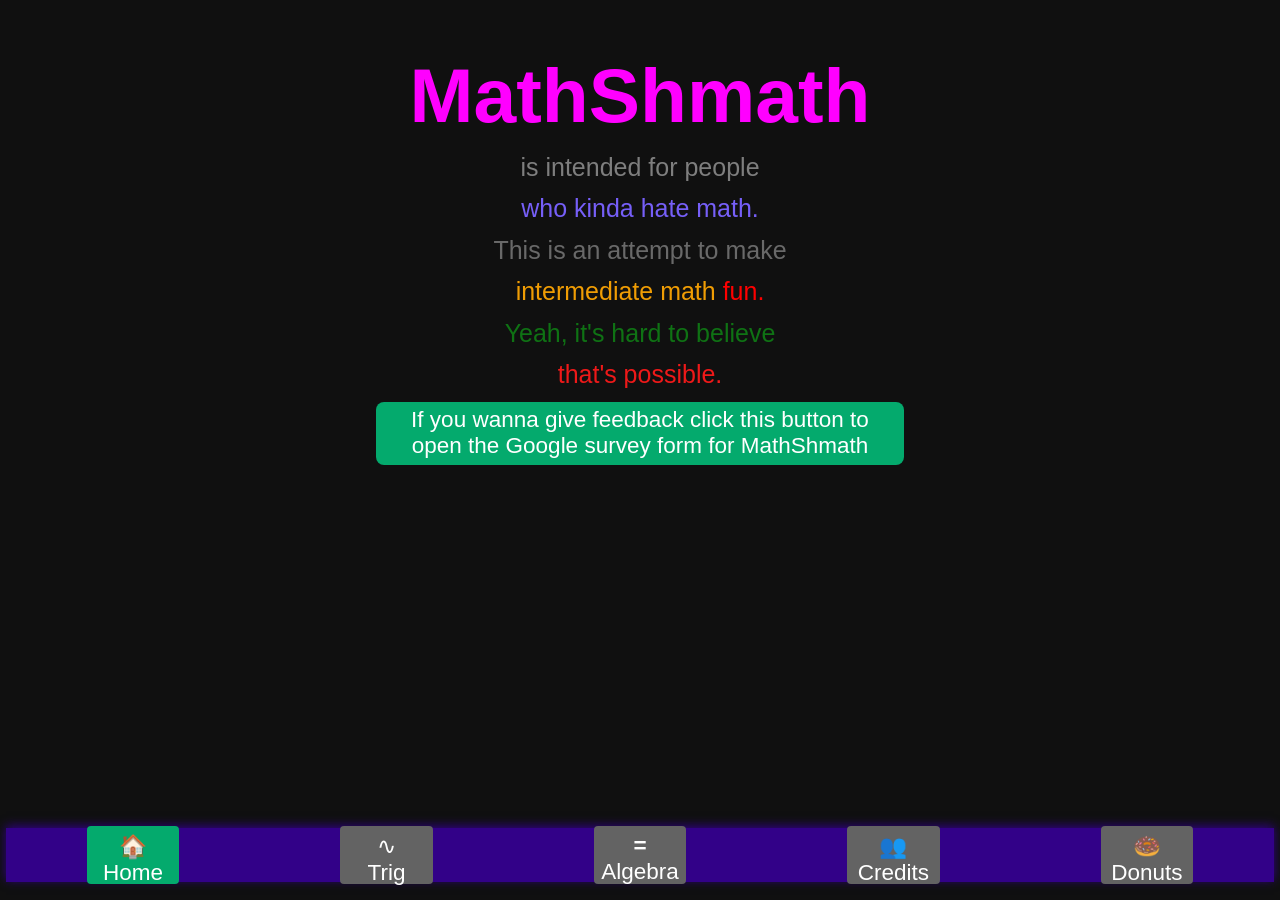
<file: index.html>
<!DOCTYPE html>
<html lang="en">
<head>
    <title>Home</title>
    <!-- Google tag (gtag.js) -->
    <script async src="https://www.googletagmanager.com/gtag/js?id=G-9LNR4QVPXC"></script>
    <script>
    window.dataLayer = window.dataLayer || [];
    function gtag(){dataLayer.push(arguments);}
    gtag('js', new Date());

    gtag('config', 'G-9LNR4QVPXC');
    </script>
    <meta charset="UTF-8">
    <meta name="viewport" content="width=device-width, initial-scale=1.0">
    <link rel="stylesheet" href="style.css"> <!-- Link to your single CSS file -->

    <style>
        /* Base Styles (Portrait/Desktop) */
        /* body { font-family: sans-serif; line-height: 1.6; padding: 20px; } */
        p { margin-bottom: 1.5em; }

        /* --- Special Case: Mobile Landscape --- */
        @media screen and (max-height: 500px) and (orientation: landscape) {
            p {
                margin-top: 0;
                margin-bottom: 0.3em; /* Drastically reduce paragraph spacing */
                line-height: 0.8;      /* Bring lines closer together */
                font-size: 1rem;    /*    Optional: smaller font for landscape */
            }
        }

        .form-btn {
            display: flex;
            align-items: center;
            justify-content: center;
            text-align: center;
            width: 40vw;
            background-color: #04AA6D;
            color: white;
            padding: 0.6vh 0.6vw;
            font-size: 2.5vh;
            border: none;
            border-radius: 8px;
            cursor: pointer;
            text-decoration: none;
            font-family: Arial, sans-serif;
        }
        .form-btn:hover { background-color: #357ae8; }
    </style>
</head>
<body>
    
    <nav class="navbar">
            <a id="HomeBTN"; href="index.html"><span>&#x1F3E0;<br></span><span>Home</span></a>
            <a id="TrigBTN"; href="trig.html"><span>&#x223F;<br></span><span>Trig</span></a>
            <a id="AlgebraBTN"; href="algebra.html"><span><strong>=</strong><br></span><span>Algebra</span></a>
            <a id="CreditsBTN"; href="credits.html"><span>&#x1F465;</span><span>Credits</span></a>
            <a id="DonutsBTN"; href="donuts.html" class="active"><span>&#x1F369;</span><span>Donuts</span></a>
    </nav>

    <h1 style="color: #ff00ff; text-align: center; font-weight: 900; margin-bottom: 0;">MathShmath</h1>
        <p style="color: #7e7e7e; text-align: center; font-size: clamp(1rem, 1rem + 1vh, 2rem); margin-bottom: 0.5em; margin-top: 0.5em;">is intended for people</p>
        <p style="color: #765ff8; text-align: center; font-size: clamp(1rem, 1rem + 1vh, 2rem); margin-bottom: 0.5em; margin-top: 0.5em;">who kinda hate math.</p>
        <p style="color: #696969; text-align: center; font-size: clamp(1rem, 1rem + 1vh, 2rem); margin-bottom: 0.5em; margin-top: 0.5em;">This is an attempt to make</p>
        <p style="color: #f09d04; text-align: center; font-size: clamp(1rem, 1rem + 1vh, 2rem); margin-bottom: 0.5em; margin-top: 0.5em;">intermediate math <span style="color: red;">fun.</span></p>
        <p style="color: #0f7214; text-align: center; font-size: clamp(1rem, 1rem + 1vh, 2rem); margin-bottom: 0.5em; margin-top: 0.5em;">Yeah, it's hard to believe</p>
        <p style="color: #ee1919; text-align: center; font-size: clamp(1rem, 1rem + 1vh, 2rem); margin-bottom: 0.5em; margin-top: 0.5em;">that's possible.</p>

        <!-- Replace the URL below with your actual Google Form share link -->
    <div style="display: flex; justify-content: center;">
        <a href="https://docs.google.com/forms/d/e/1FAIpQLSdTD6VsGcFCxjG_Z5KSLpOrw11wSwBvTwUIfF8AKZmfcNd8XQ/viewform?usp=publish-editor" class="form-btn" target="_blank">
        If you wanna give feedback click this button to open the Google survey form for MathShmath
        </a>
    </div>

    <script>
        document.querySelector(".active")?.classList.remove("active");
        document.querySelector("a#HomeBTN").classList.add("active");
    </script>
    
</body>
</html>
</file>
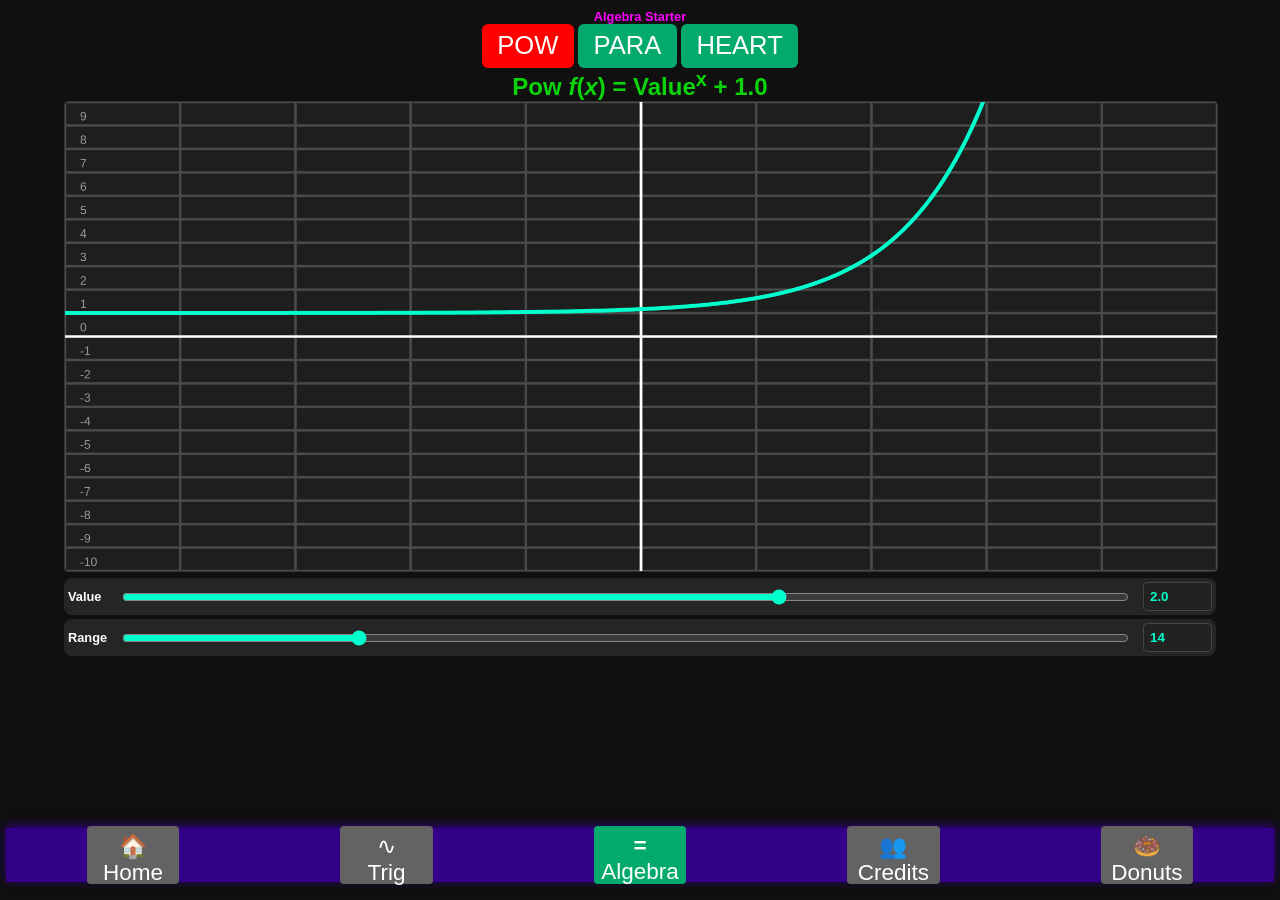
<file: algebra.html>
<!DOCTYPE html>
<html lang="en">
<head>
    <title>Algebra</title>
    <!-- Google tag (gtag.js) -->
    <script async src="https://www.googletagmanager.com/gtag/js?id=G-9LNR4QVPXC"></script>
    <script>
    window.dataLayer = window.dataLayer || [];
    function gtag(){dataLayer.push(arguments);}
    gtag('js', new Date());

    gtag('config', 'G-9LNR4QVPXC');
    </script>

    <meta charset="UTF-8">
    <meta name="viewport" content="width=device-width, initial-scale=1.0">
    <link rel="stylesheet" href="style.css"> <!-- Link to your single CSS file -->
    <style>
        .custom-btn {
        background-color: #04AA6D; /* Green background */
        border: 3px;
        color: white;
        padding: 0.6vw 1.2vw;
        text-align: center;
        font-size: 2vw;
        cursor: pointer;
        border-radius: 6px; /* Rounded corners */
        }
        .custom-btn.hover { background-color: #015f3d; }

        .custom-btn.active { background-color: #ff0000; }
        .algebracontainer {
            /* background: #f30404; */
            width: 90vw;
            height: 68vh;
            /* max-width: 760px;
            max-height: 500px; */
            text-align: center;
            margin: 0 auto;
            /* height: -webkit-fill-available; */
        }
        canvas {
            background: #1e1e1e;
            border-radius: 4px;
            width: 100%;
            height: auto;
            border: 1px solid #333;
        }
        .controls {
            margin-top: 2px;
            display: grid;
            gap: 4px;
        }
        .control-group {
            display: flex;
            align-items: center;
            gap: 12px;
            background: #252525;
            padding: 4px;
            border-radius: 8px;
        }
        label { font-size: 0.8rem; font-weight: 600; color: #888; width: 40px; text-align: left; }
        input[type="number"] {
            width: 55px;
            background: #222222;
            border: 1px solid #444;
            color: #00ffcc;
            padding: 6px;
            border-radius: 4px;
            font-weight: bold;
        }
        input[type="range"] { flex-grow: 1; accent-color: #00ffcc; }
    </style>
</head>
<body>
    
    <nav class="navbar">
            <a id="HomeBTN"; href="index.html"><span>&#x1F3E0;<br></span><span>Home</span></a>
            <a id="TrigBTN"; href="trig.html"><span>&#x223F;<br></span><span>Trig</span></a>
            <a id="AlgebraBTN"; href="algebra.html"><span><strong>=</strong><br></span><span>Algebra</span></a>
            <a id="CreditsBTN"; href="credits.html"><span>&#x1F465;</span><span>Credits</span></a>
            <a id="DonutsBTN"; href="donuts.html" class="active"><span>&#x1F369;</span><span>Donuts</span></a>
    </nav>

    <h1 id="algebratitle"; style="color: #ff00ff; text-align: center; font-weight: 900; margin-bottom: 0; font-size: 0.8rem;">Algebra Starter</h1>

<div id="algebracontainer"; class="algebracontainer">
    <button class="custom-btn active"; id="PowButton" onclick="toggleActive(this)">POW</button>
    <button class="custom-btn"; id="ParaButton" onclick="toggleActive(this)">PARA</button>
    <button class="custom-btn"; id="ElipButton" onclick="toggleActive(this)">HEART</button>
    <h2 id="algebraformula"; style="color: #0bd40b; margin-top: 0; margin-bottom: 0;">Pow <i>f</i>(<i>x</i>) =  Value<sup>x</sup> + 1.0</h2>
    <canvas id="graph"></canvas>
    <div id="wavecontrols"; class="controls">
        <div  id="valuecontrol"; class="control-group">
            <label style="color: white; " id="valueLabel">Value</label>
            <input type="range" id="valueSlider" min="0.1" max="3" step="0.002" value="2.0">
            <input type="number" id="valueInput" value="2.0">
        </div>
        <div id="rangecontrol"; class="control-group">
            <label style="color: white;"  id="rangeLabel">Range</label>
            <input type="range" id="rangeSlider" min="0.2" max="60" step="0.01" value="14">
            <input type="number" id="rangeInput" value="14">
        </div>
        <!--
        <div  id="phasecontrol"; class="control-group">
            <label style="color: white;">Phase</label>
            <input type="range" id="phaseSlider" min="0" max="20" step="0.1" value="0">
            <input type="number" id="phaseInput" value="0">
        </div>
        -->
    </div>
</div>

<script>

        document.querySelector(".active")?.classList.remove("active");
        document.querySelector("a#AlgebraBTN").classList.add("active");

    function getHeartY(x, A, B) {
        const absX = Math.abs(x);
        const common = B * Math.sqrt(absX);
        const inner = Math.sqrt(1 - x * x);

        return {
            top: -((common + inner) / A),
            bottom: -((common - inner) / A)
        };
    }

    function getDeviceType() {
        const width = window.innerWidth;
        const height = window.innerHeight;
        const isTouch = navigator.maxTouchPoints > 0;
        const isCoarse = window.matchMedia("(pointer: coarse)").matches;

        if (isTouch && isCoarse) {
            if (width < 768){
                return 'mobile';
            } else {
                return 'tablet';
            }
        }
        return 'desktop/laptop';
    }
    function getDeviceOrientation() {
        const isPortrait = window.matchMedia("(orientation: portrait)").matches;  
        return isPortrait ? "Portrait" : "Landscape";  
    }


    var activebutton = "POW";
    function toggleActive(button) {
        console.log("toggleActive toggle called")
        //console.log(button);
        const buttonIds = ["PowButton", "ParaButton", "ElipButton"];
        buttonIds.forEach(id => {
            document.getElementById(id).style.backgroundColor = "#04AA6D";
        });
        button.classList.toggle('active');
        button.style.backgroundColor = "#ff0000";
        if (button.id == "PowButton") {
            //console.log("POW button clicked");
            activebutton = "POW";
            document.getElementById("algebraformula").innerHTML = "Pow <i>f</i>(<i>x</i>) =  Value<sup>x</sup> + 1.0";
            document.getElementById("valueLabel").textContent = "Value";
            document.getElementById("rangeLabel").textContent = "Range";
            document.getElementById("valueSlider").value = "2.0";
            document.getElementById("valueInput").value = "2.0";
            
            document.getElementById("valueSlider").min = "0.1";
            document.getElementById("valueSlider").msx = "3.0";

            document.getElementById("rangeSlider").min = "0.2";
            document.getElementById("rangeSlider").max = "60";
            document.getElementById("rangeSlider").value = "14";
            document.getElementById("rangeInput").value = "14";
            resize();
        } else if (button.id == "ParaButton") {
            //console.log("PARA button button clicked");
            activebutton = "PARA";
            document.getElementById("algebraformula").innerHTML = "Parabola <i>f</i>(<i>x</i>) =  A&sdot;<i>x</i><sup>2</sup> + B";
            document.getElementById("valueLabel").textContent = "A";
            document.getElementById("rangeLabel").textContent = "B";
            document.getElementById("valueSlider").value = "1.0";
            document.getElementById("valueInput").value = "1.0";

            document.getElementById("valueSlider").min = "0.001";
            document.getElementById("valueSlider").max = "1.0";

            document.getElementById("rangeSlider").max = "30";
            document.getElementById("rangeSlider").min = "-60";
            document.getElementById("rangeSlider").value = "0";
            document.getElementById("rangeInput").value = "0";
            resize();
        } else if (button.id == "ElipButton") {
            //console.log("HEART button button clicked");
            activebutton = "HEART";
            document.getElementById("algebraformula").innerHTML = "<span ><i>f</i>(<i>x</i>) =  ( B &sdot; &radic;&vert;<i>x</i>&vert;</span><span> &plus; (1 - <i>x</i><sup>2</sup> ) ) &divide; A</span>";
            document.getElementById("valueLabel").textContent = "A";
            document.getElementById("rangeLabel").textContent = "B";
            document.getElementById("valueSlider").value = "1.55";
            document.getElementById("valueInput").value = "1.55";
            document.getElementById("valueSlider").min = "0.3";

            document.getElementById("rangeSlider").max = "1.5";
            document.getElementById("rangeSlider").value = "0.47";
            document.getElementById("rangeInput").value = "0.8";
            resize();
        }
    }

    const canvas = document.getElementById('graph');
    const ctx = canvas.getContext('2d');
    //console.log("early on ctxcanvaswidth=%d ctxcanvasheight=%d", ctx.canvas.width, ctx.canvas.height);
    const controls = {
        amp: { s: document.getElementById('valueSlider'), n: document.getElementById('valueInput') },
        freq: { s: document.getElementById('rangeSlider'), n: document.getElementById('rangeInput') },
        //phase: { s: document.getElementById('phaseSlider'), n: document.getElementById('phaseInput') }
    };
    const devicetype = getDeviceType();
    const orientation = getDeviceOrientation();
    const algebratitleheight = document.getElementById('algebratitle').offsetHeight;
    const algebraformulaheight = document.getElementById('algebraformula').offsetHeight;
    const PowButtonheight = document.getElementById('PowButton').offsetHeight;
    const algebracontainerheight = document.getElementById('algebracontainer').offsetHeight;
    const wavecontrolsheight = document.getElementById('wavecontrols').offsetHeight;
    const valueInputheight = document.getElementById('valuecontrol').offsetHeight;
    const rangeInputheight = document.getElementById('rangecontrol').offsetHeight;
    //const phaseInputheight = document.getElementById('phaseInput').offsetHeight;
    //const navbarheight = document.getElementById('phaseInput').offsetHeight;
    //console.log("device=%s orientation=%s algebracontainerH=%d titleH=%d formulaH=%d PowButtonH=%d", devicetype, orientation, algebracontainerheight, algebratitleheight, algebraformulaheight, PowButtonheight);
    //console.log("wavecontrolsheight=%d valueInputheight=%d rangeInputheight=%d phaseInputheight=%d navbarheight=%d", wavecontrolsheight, valueInputheight, rangeInputheight, phaseInputheight, navbarheight);


    const valueSlider = document.getElementById('valueSlider');
    const valuemax = valueSlider.max;
    const rangeSlider = document.getElementById('rangeSlider');
    const rangemax = rangeSlider.max;
    const valueValueLabel = document.getElementById('valueValue');
    const rangeValueLabel = document.getElementById('rangeValue');

    //console.log("amp max=%d", valuemax);
    let originalwidth = document.documentElement.clientWidth;
    let originalheight = document.documentElement.clientHeight;
    let w, h;
    let mobilelandscapeH = 50;
    let mobileH = 360;
    let largerH = 700;
    let extralargeH = 640;
    let tabletlandscapeH = 700;
    let tabletportraitH = 1100;
    let laptoplandscapeH = 640;
    let desktoplandscapeH = 940;
    let fixamp = 1.0;
    const mobileOrientationHeights = [700, 360];
    function resize() {
        const isPortrait = window.matchMedia("(orientation: portrait)").matches;
        //console.log(isPortrait);
        //console.log(isPortrait ? "Portrait" : "Landscape");
        if (isPortrait) {
            //console.log("isPortrait=%s height chosen=%d", isPortrait, mobileOrientationHeights[1]);
        }
        else {
            //console.log("isPortrait=%s height chosen=%d", isPortrait, mobileOrientationHeights[0]);
        }
        //console.log("in resize before assignment canvaswidth=%d canvasheight=%d canvasoffsetWidth=%d", canvas.width, canvas.height, canvas.offsetWidth);
        w = canvas.width = canvas.offsetWidth * 2;
        h = canvas.height = largerH;
        //console.log("originalwidth=%d originalheight=%d w=%d h=%d", originalwidth, originalheight, w, h);
        if (devicetype == 'mobile'){
            if (orientation == 'Portrait'){
                h = canvas.height = mobileH;
                fixamp = ( mobileH / mobileH );
            } else {
                h = canvas.height = mobilelandscapeH;
                fixamp = ( mobilelandscapeH / mobileH);
            }
        }
        if (devicetype == 'tablet') {
            if (orientation == 'Portrait') {
                h = canvas.height = tabletportraitH;
                fixamp = ( tabletportraitH / mobileH);
            } else {
                h = canvas.height = tabletlandscapeH;
                fixamp = ( tabletlandscapeH / mobileH);
            }
        }

        if (devicetype == 'desktop/laptop') {
            if (originalheight < 700){
                h = canvas.height = laptoplandscapeH;
                fixamp = ( laptoplandscapeH / mobileH);
            } else {
                h = canvas.height = desktoplandscapeH;
                fixamp = ( desktoplandscapeH / mobileH);
            }
        }

        draw();
    }

    function update(key, val) {
        controls[key].s.value = val;
        controls[key].n.value = val;
        draw();
    }

    Object.keys(controls).forEach(key => {
        controls[key].s.oninput = (e) => update(key, e.target.value);
        controls[key].n.oninput = (e) => update(key, e.target.value);
        //console.log(key);
    });

    //console.log(Object.keys(controls));

    function draw() {
        ctx.clearRect(0, 0, w, h);
        
        // Draw main axes thicker
        ctx.strokeStyle = '#ff0000';
        ctx.beginPath();
        const originhalfX = w / 2.0;
        const originY = h / 2;
        const originX = w / 2;

        // Y Axis
        ctx.moveTo(originhalfX, 0);
        ctx.lineTo(originhalfX, h);
        ctx.stroke();

        // X Axis
        ctx.moveTo(originX, originY);
        ctx.lineTo(w , originY);
        ctx.stroke();

        // Grid & Labels
        ctx.strokeStyle = '#4a4a4a';
        ctx.lineWidth = 5;
        ctx.fillStyle = '#999';
        ctx.font = '24px sans-serif';
        
        // vertical lines
        for(let i = 0; i <= 10; i++) {
            let x = (w/10) * i;
            ctx.beginPath(); ctx.moveTo(x, 0); ctx.lineTo(x, h); ctx.stroke();
        }

        // horizontal lines
        //console.log("rangemax=%f", rangemax);
        const stepynums = h/20;
        let y = h + stepynums;
        for(let i = -10; i <= 10; i++) {
            y = y - stepynums;
            //let num = ((rangemax / 2) * i);
            let num = i;
            ctx.beginPath(); ctx.moveTo(0, y); ctx.lineTo(w, y); ctx.stroke();
            //ctx.fillText(Math.round(h/2 - y), 10, y - 10);
            ctx.fillText(Math.round(num), 30, y - 10);
            //console.log("roundnum=%d y=%d", Math.round(num), (y - 10));
        }


            
        const isPortrait = window.matchMedia("(orientation: portrait)").matches;
        // Sine Wave
        let ampscale = 0.5;
        //console.log("in draw isPortrait=%s canvaswidth=%d w=%d h=%d", isPortrait, canvas.width, w, h);
        if (canvas.width > 600) {
            //console.log("in ampscale fix isPortrait=%s width=%d", isPortrait, w);

            ampscale = ampscale * fixamp;
        }
        const a = parseFloat(controls.amp.n.value) * ampscale;
        const f = parseFloat(controls.freq.n.value) * 1.0;
        let p = 0;
        //console.log(activebutton);
        if (activebutton == "POW" || activebutton == "HEART") {
            //console.log("POW button here");
            //p = parseFloat(controls.phase.n.value) * 1.0;    
        } else {
            //console.log("PARA button here");
            //p = (parseFloat(controls.phase.n.value) * 1.0) + Math.PI;
        }

        ctx.strokeStyle = '#ffffff';


        // Y Axis
        ctx.beginPath();
        ctx.moveTo(w/2, 0);
        ctx.lineTo(w/2, h);
        ctx.stroke();
        // X Axis
        ctx.moveTo(0, h/2);
        ctx.lineTo(w , h/2);
        ctx.stroke();

        const halfw = w / 2;
        const halfh = h / 2;
        const step = f / w;
        const scaleY = h / 120; // 5 units up, 5 units down
        const stepy = h / 20;
        //console.log("w=%f value=%f range=%f step=%f", w,a,f,step);

        ctx.beginPath();
        ctx.strokeStyle = '#00ffcc';
        ctx.lineWidth = 8;
        if (activebutton == "POW" || activebutton == "PARA" ) {
            for (let x = 0; x < w; x += 8) {
                //const xUnit = -halfw + (x * step);
                let xUnit = ((x - halfw) * step);
                let y = 0;
                let xoffset = 0;
                //console.log("inside %s", activebutton);
                if (activebutton == "POW") {
                    xUnit = ((x - halfw) * step);
                    //console.log("inside sin side of if %s p=%f", activebutton, p);
                    //y = h/2 + Math.sin((xUnit) + p) * a;
                    y = (h/2 + (scaleY * Math.pow(a,xUnit) + stepy) * -1.0) ;
                    //console.log("halfw=%f step=%f h=%d a=%f xUnit=%f y=%f",halfw, step, h, a, xUnit, y);
                }
                if (activebutton == "PARA") {
                    xUnit = ((x - halfw) * 0.075);
                    //console.log("inside sin side of if %s p=%f", activebutton, p);
                    //y = h/2 + (a * Math.pow(xUnit, 2 )) + f * xUnit;
                    y = h/2 - ((a * Math.pow(xUnit, 2.0 )) + (f * stepy * 0.16));
                    xoffset = 0;
                    //console.log("inside PARA side xunit=%f y=%f a=%f f=%f", xUnit, y, a, f);
                }

                if (x === 0) {
                    ctx.moveTo(x + xoffset, y);
                } else if (x > 0) {
                    ctx.lineTo(x + xoffset, y);
                }

            }
                //x === 0 ? ctx.moveTo(x, y) : ctx.lineTo(x, y);
                
            } else if (activebutton == "HEART") {
                    
                    // Plotting using x from -1 to 1
                for (let x = -1; x <= 1; x += 0.01) {
                    //let yTop = Math.sqrt(Math.abs(x)) + Math.sqrt(1 - x * x);
                    //let yBottom = Math.sqrt(Math.abs(x)) - Math.sqrt(1 - x * x);
                    const  xUnit = (((x * halfw * 0.5) + halfw));
                    let yFunc = getHeartY(x, a, f);
                    let yTop = (yFunc.top * halfh) + halfh + stepy * 2;
                    let yBottom = yFunc.bottom;
                    //console.log("h=%f halfw=%f x=%f yTop=%f", h, halfw, x, yTop);
                    if (x === -1) ctx.moveTo(xUnit + ( halfw * 0.006 ), yTop + ( halfh * 0.097 ));
                    else ctx.lineTo(xUnit, yTop);
                }
                for (let x = 1; x >= -1; x -= 0.01) {
                    const  xUnit = (((x * halfw * 0.5) + halfw));
                    //let yBottom = Math.sqrt(Math.abs(x)) - Math.sqrt(1 - x * x);
                    let yFunc = getHeartY(x, a, f);
                    let yBottom = (yFunc.bottom * halfh) + halfh + stepy * 2;
                    ctx.lineTo(xUnit, yBottom );
                }
                
            }
            ctx.stroke();
    }
    

    window.onresize = resize;
    resize();
    window.addEventListener('load', () => {
        // Get the updated viewport dimensions
        originalwidth = window.innerWidth;
        originalheight = window.innerHeight;
        //window.scrollTo(0, 0);
        //console.log(`Document loaded: ${originalwidth}x${originalheight}`);
    });

    window.addEventListener('orientationchange', () => {
    // Get the updated viewport dimensions
    location.reload();
    originalwidth = window.innerWidth;
    originalheight = window.innerHeight;

    });
    
    //console.log(`orientationchange called: ${originalwidth}x${originalheight}`);
</script>
</body>
</html>
</file>
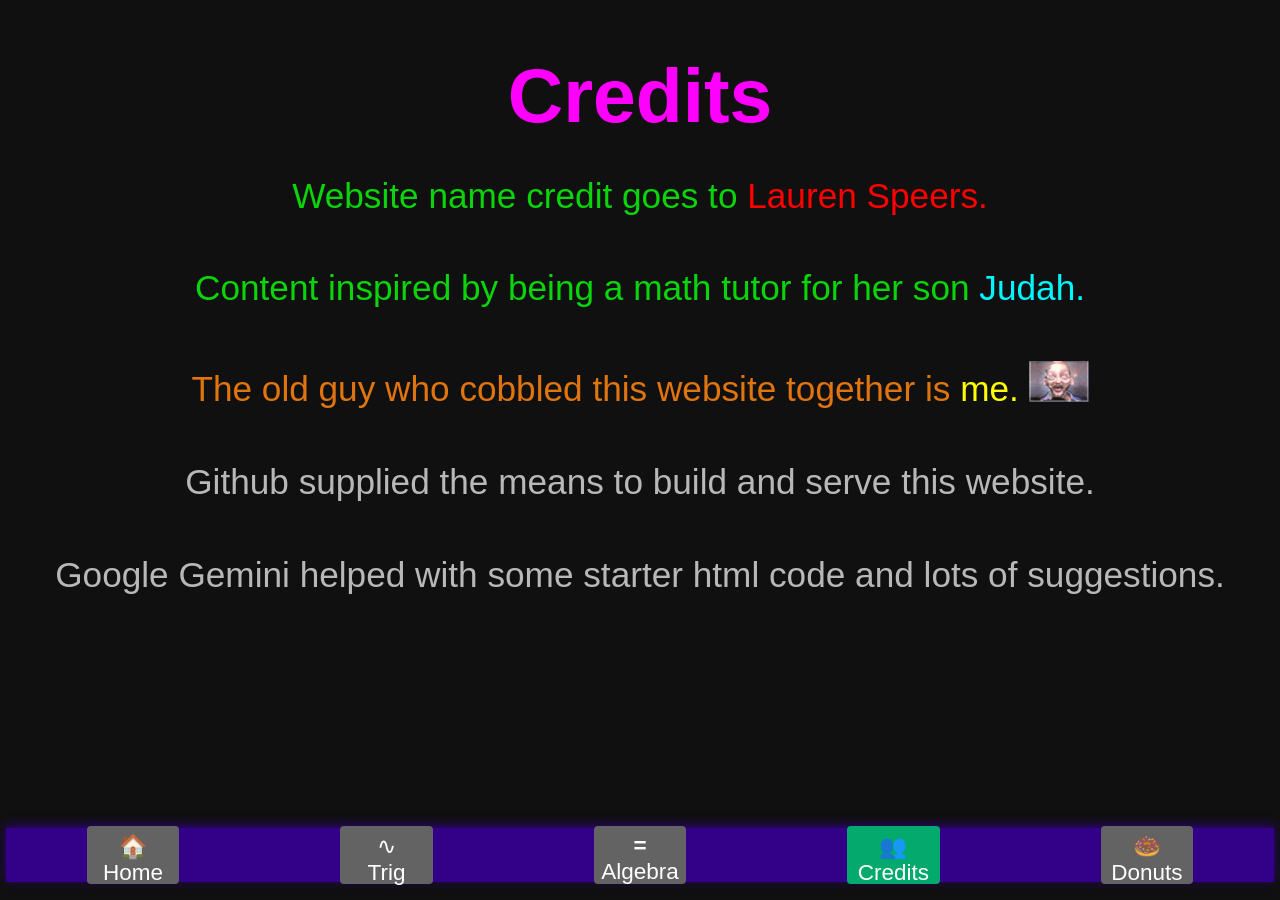
<file: credits.html>
<!-- credits_v2.html-->
<!DOCTYPE html>
<html lang="en">
<head>
    <title>Credits</title>
    <!-- Google tag (gtag.js) -->
    <script async src="https://www.googletagmanager.com/gtag/js?id=G-9LNR4QVPXC"></script>
    <script>
    window.dataLayer = window.dataLayer || [];
    function gtag(){dataLayer.push(arguments);}
    gtag('js', new Date());

    gtag('config', 'G-9LNR4QVPXC');
    </script>
    
    <meta charset="UTF-8">
    <meta name="viewport" content="width=device-width, initial-scale=1.0">
    <link rel="stylesheet" href="style.css"> <!-- Link to your single CSS file -->

    <style>
        /* Base Styles (Portrait/Desktop) */
        /* body { font-family: sans-serif; line-height: 1.6; padding: 20px; } */
        p { margin-bottom: 1.5em; }

        /* --- Special Case: Mobile Landscape --- */
        @media screen and (max-height: 500px) and (orientation: landscape) {
            p {
                margin-top: 0;
                margin-bottom: 0.3em; /* Drastically reduce paragraph spacing */
                line-height: 0.8;      /* Bring lines closer together */
                font-size: 1rem;    /*    Optional: smaller font for landscape */
            }
        }
    </style>
    
</head>
<body>
    
    <nav class="navbar">
            <a id="HomeBTN"; href="index.html"><span>&#x1F3E0;<br></span><span>Home</span></a>
            <a id="TrigBTN"; href="trig.html"><span>&#x223F;<br></span><span>Trig</span></a>
            <a id="AlgebraBTN"; href="algebra.html"><span><strong>=</strong><br></span><span>Algebra</span></a>
            <a id="CreditsBTN"; href="credits.html"><span>&#x1F465;</span><span>Credits</span></a>
            <a id="DonutsBTN"; href="donuts.html" class="active"><span>&#x1F369;</span><span>Donuts</span></a>
    </nav>

        <h1 style="color: #ff00ff; text-align: center; font-weight: 900; margin-bottom: 0;">Credits</h1>
        <p style="color: #0bd40b; text-align: center;" >Website name credit goes to <span style="color: red;">Lauren Speers.</span></p>
        <p style="color: #0bd40b; text-align: center;">Content inspired by being a math tutor for her son <span style="color: rgb(0, 247, 255);">Judah.</span></p>
        <!--
        <p style="color: #e07510; text-align: center;">The old guy who cobbled this website together is <span style="color: yellow;">me.</span></p>
        -->
        <p style="color: #e07510; text-align: center;"> 
        The old guy who cobbled this website together is <span style="color: yellow;">me.</span>
        <img width=60vw id="staticImg" src="[data-uri]" alt="Red Dot">
        </p>
        <p style="color: #b8b8b8; text-align: center;">Github supplied the means to build and serve this website.</p>
        <p style="color: #b8b8b8; text-align: center;">Google Gemini helped with some starter html code and lots of suggestions.</p>

    <script>
        document.querySelector(".active")?.classList.remove("active");
        document.querySelector("a#CreditsBTN").classList.add("active");
        console.log("starting script part")
    </script>

</body>
</html>
</file>
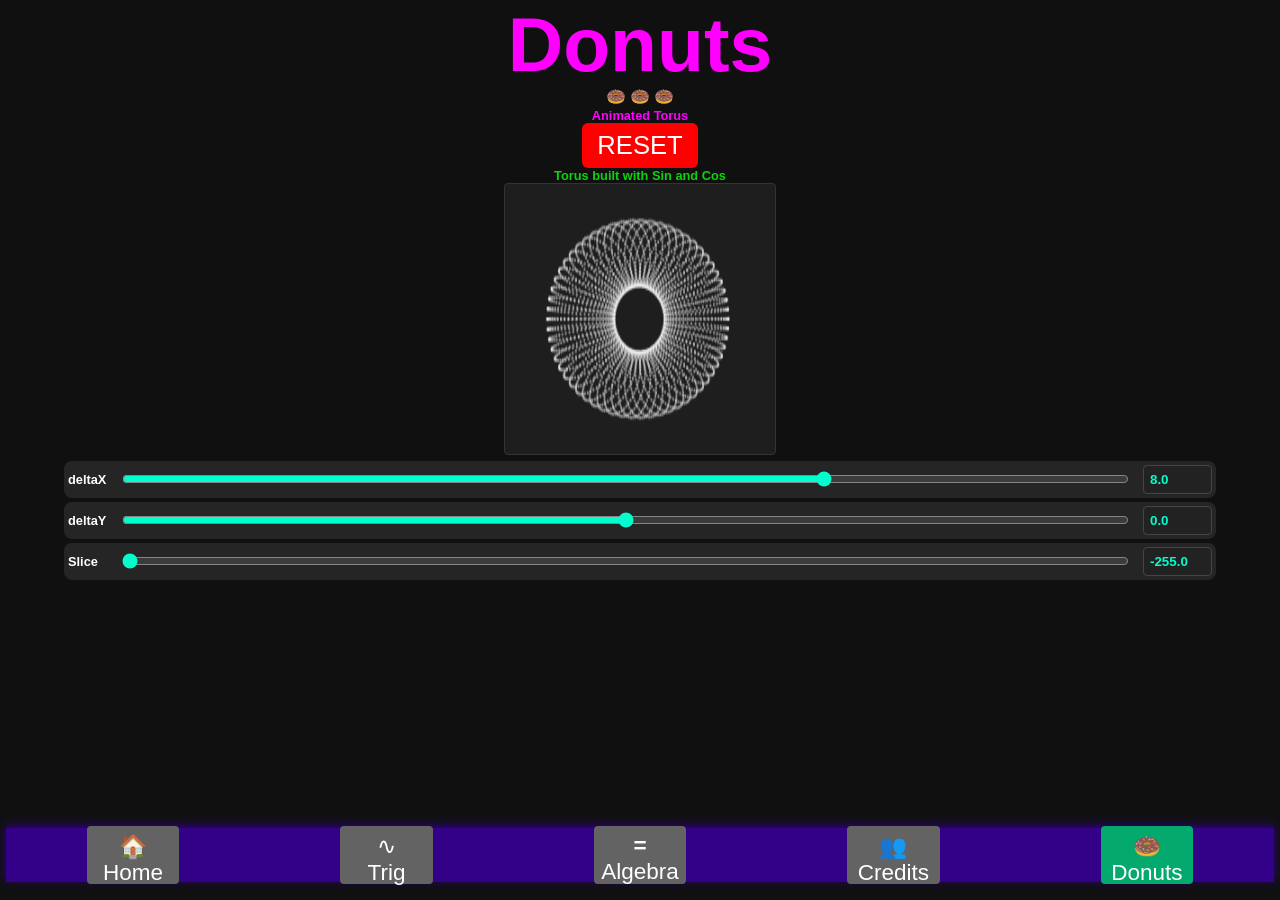
<file: donuts.html>
<!DOCTYPE html>
<html lang="en">
<head>
    <title>Donuts</title>
    <!-- Google tag (gtag.js) -->
    <script async src="https://www.googletagmanager.com/gtag/js?id=G-9LNR4QVPXC"></script>
    <script>
    window.dataLayer = window.dataLayer || [];
    function gtag(){dataLayer.push(arguments);}
    gtag('js', new Date());

    gtag('config', 'G-9LNR4QVPXC');
    </script>
    
    <meta charset="UTF-8">
    <meta name="viewport" content="width=device-width, initial-scale=1.0">
    <link rel="stylesheet" href="style.css"> <!-- Link to CSS file -->

    <style>
        .custom-btn {
        background-color: #04AA6D; /* Green background */
        border: 3px;
        color: white;
        padding: 0.6vw 1.2vw;
        text-align: center;
        font-size: 2vw;
        cursor: pointer;
        border-radius: 6px; /* Rounded corners */
        }
        .custom-btn.hover { background-color: #015f3d; }

        .custom-btn.active { background-color: #ff0000; }
        .trigcontainer {
            /* background: #f30404; */
            width: 90vw;
            height: 68vh;
            /* max-width: 760px;
            max-height: 500px; */
            text-align: center;
            margin: 0 auto;
            /* height: -webkit-fill-available; */
        }
        canvas {
            background: #1e1e1e;
            border-radius: 4px;
            height: 30vh;
            aspect-ratio: 1 / 1;
            /*height: auto; */
            border: 1px solid #333;
        }
        .controls {
            margin-top: 2px;
            display: grid;
            gap: 4px;
        }
        .control-group {
            display: flex;
            align-items: center;
            gap: 12px;
            background: #252525;
            padding: 4px;
            border-radius: 8px;
        }
        label { font-size: 0.8rem; font-weight: 600; color: #888; width: 40px; text-align: left; }
        input[type="number"] {
            width: 55px;
            background: #222222;
            border: 1px solid #444;
            color: #00ffcc;
            padding: 6px;
            border-radius: 4px;
            font-weight: bold;
        }
        input[type="range"] { flex-grow: 1; accent-color: #00ffcc; }
    </style>
</head>
<body>
    
    <nav class="navbar">
            <a id="HomeBTN"; href="index.html"><span>&#x1F3E0;<br></span><span>Home</span></a>
            <a id="TrigBTN"; href="trig.html"><span>&#x223F;<br></span><span>Trig</span></a>
            <a id="AlgebraBTN"; href="algebra.html"><span><strong>=</strong><br></span><span>Algebra</span></a>
            <a id="CreditsBTN"; href="credits.html"><span>&#x1F465;</span><span>Credits</span></a>
            <a id="DonutsBTN"; href="donuts.html" class="active"><span>&#x1F369;</span><span>Donuts</span></a>
    </nav>

    
    <h1 style="color: #ff00ff; text-align: center; font-weight: 900; margin-bottom: 0; margin-top: 0; ">Donuts</h1>
    <p style="font-size: 100%; text-align: center; margin-top: 0; margin-bottom: 0.2rem; line-height:  1em;">&#127849; &#127849; &#127849;</p>

    

    <h2 id="trigtitle"; style="color: #ff00ff; text-align: center; font-weight: 900; margin-top: 0; margin-bottom: 0; font-size: 0.8rem;">Animated Torus</h2>
    <div id="trigcontainer"; class="trigcontainer">
        <button class="custom-btn active"; id="ResetButton" onclick="toggleActive(this)">RESET</button>
        <h2 id="trigformula"; style="color: #0bd40b; margin-top: 0; margin-bottom: 0; font-size: 0.8rem;">Torus built with Sin and Cos</h2>
        <canvas id="torusCanvas"></canvas>
        <div id="wavecontrols"; class="controls">
            <div  id="deltaXcontrol"; class="control-group">
                <label style="color: white;">deltaX</label>
                <input type="range" id="deltaXSlider" min="-20" max="20" step="1.0" value="8">
                <input type="number" id="deltaXInput" value="8">
            </div>
            <div id="deltaYcontrol"; class="control-group">
                <label style="color: white;">deltaY</label>
                <input type="range" id="deltaYSlider" min="-20" max="20" step="2.0" value="0">
                <input type="number" id="deltaYInput" value="0">
            </div>

            <div  id="Slicecontrol"; class="control-group">
                <label style="color: white;">Slice</label>
                <input type="range" id="sliceSlider" min="-255" max="145" step="1" value="-255">
                <input type="number" id="sliceInput" value="-255">
            </div>

        </div>
    </div>

    <script>
        document.querySelector(".active")?.classList.remove("active");
        document.querySelector("a#DonutsBTN").classList.add("active");
        //console.log("starting script part")
        // Canvas setup
        const canvas = document.getElementById('torusCanvas');
        const ctx = canvas.getContext('2d');
        const width = canvas.width;
        const height = canvas.height;
        const originX = width / 2;
        const originY = height / 2;
        const graphWidth = width - originX - 20;
        const graphHeight = height - 40;
        const scaleY = graphHeight / 10; // 5 units up, 5 units down

        // --- Configuration ---
        const CANVAS_ID = 'torusCanvas';
        const R1 = 100; // Major radius
        const R2 = 50;  // Minor radius
        const slices = 50; // Number of segments for smoothness
        const loops = 60;  // Number of points per segment
        const fieldOfView = 1500; // For perspective projection
        const canvasWidth = width;
        const canvasHeight = height;

       // --- Core 3D Mathematics Functions (from scratch) ---

        // Basic 3D Point class
        class Point3D {
            constructor(x, y, z) {
                this.x = x;
                this.y = y;
                this.z = z;
                this.restX = x;
                this.restY = y;
                this.restZ = z;
                this.projectedX = 0;
                this.projectedY = 0;
                this.size = 0;
            }

            // Project 3D point to 2D canvas coordinates
            project(viewDistance) {
                // Perspective projection: x/z, y/z
                const scale = fieldOfView / (viewDistance - this.z);
                this.projectedX = (this.x * scale) + canvasWidth / 2;
                this.projectedY = (this.y * scale) + canvasHeight / 2;
                this.size = scale * 20; // Size scales with depth
            }
        }

        // Basic 4x4 Matrix operations (simplified for rotation and perspective)
        function rotateX(p, angle) {
            const cos = Math.cos(angle);
            const sin = Math.sin(angle);
            const y = p.y * cos - p.z * sin;
            const z = p.y * sin + p.z * cos;
            p.y = y;
            p.z = z;
        }

        function rotateY(p, angle) {
            const cos = Math.cos(angle);
            const sin = Math.sin(angle);
            const x = p.x * cos + p.z * sin;
            const z = p.z * cos - p.x * sin;
            p.x = x;
            p.z = z;
        }

        function rotateZ(p, angle) {
            const cos = Math.cos(angle);
            const sin = Math.sin(angle);
            const x = p.x * cos - p.y * sin;
            const y = p.x * sin + p.y * cos;
            p.x = x;
            p.y = y;
        }

        // --- Applet Logic ---
        //const canvas = document.getElementById(CANVAS_ID);
        //const ctx = canvas.getContext('2d');
        const points = [];

        const viewDistance = 2050; // Camera distance

        function normalizeToZeroOne(value, oldValMin, oldValMax) {
            // Ensure oldValMax is not equal to oldValMin to avoid division by zero
            if (oldValMin === oldValMax) {
                return value === oldValMin ? 1 : 0; // Handle single-point range, return 1 if value matches min/max
            }

            const normalized = (value - oldValMin) / (oldValMax - oldValMin);

            // Clamp the result between 0 and 1 to handle values outside the original range gracefully
            return Math.max(0, Math.min(1, normalized)); 
        }

        // Generate the torus vertices
        function generateTorus() {
            //console.log("in generateTorus");
            for (let i = 0; i < slices; i++) {
                const sliceAngle = (i / slices) * Math.PI * 2;
                for (let j = 0; j < loops; j++) {
                    const loopAngle = (j / loops) * Math.PI * 2;

                    // Torus parametric equations
                    const x = (R1 + R2 * Math.cos(sliceAngle)) * Math.cos(loopAngle);
                    const y = 0.5 * (R1 + R2 * Math.cos(sliceAngle)) * Math.sin(loopAngle);
                    const z = R2 * Math.sin(sliceAngle);

                    points.push(new Point3D(x, y, z));
                }
            }
        }
        //console.log("just before get");
        //console.log(document.getElementById('deltaXSlider'));
        // Control elements
        const deltaXSlider = document.getElementById('deltaXSlider');
        const deltaYSlider = document.getElementById('deltaYSlider');
        const sliceSlider = document.getElementById('sliceSlider');
        const deltaXValueLabel = document.getElementById('deltaXInput');
        const deltaYValueLabel = document.getElementById('deltaYInput');
        const sliceValueLabel = document.getElementById('sliceInput');

        // Initial Parameters
        let deltaX = parseFloat(deltaXSlider.value);
        let deltaY = parseFloat(deltaYSlider.value);
        let slice = parseFloat(sliceSlider.value);
        let rotationAngleX = deltaX.toFixed(1) * 0.0005;
        let rotationAngleY = deltaY.toFixed(1) * 0.0005;
        //let slice = 0;

        function drawTorus() {
            // Clear canvas
            ctx.fillStyle = '#000';
            ctx.clearRect(0, 0, width, height);
            
            const sortedPoints = [...points]; // Copy points for sorting
            const sortedPointsSize = sortedPoints.length;
            //console.log("npoints=%d", sortedPointsSize)

            // Apply rotations
            sortedPoints.forEach(p => {
                rotateX(p, rotationAngleX);
                rotateY(p, rotationAngleY);
                p.project(viewDistance);
            });

            //console.log(`deltaX: ${deltaX}  deltaY: ${deltaY}  sortedPointsSize: ${sortedPointsSize}`);

            // Draw points
            let pcolor = `rgba(255, 255, 255, 0.5)`;
            ctx.fillStyle = pcolor;
            let palpha = 0.7;
            for (let i = 0; i < sortedPointsSize; i++) {
                const p = sortedPoints[i];
                if (p.restY > slice) {
                    //palpha =  normalizeToZeroOne(p.size, 2, 10);
                    //pcolor = `rgba(255, ${p.projectedX * 0.6}, ${p.projectedY * 0.6}, ${palpha})`;
                    //ctx.fillStyle = pcolor;
                    ctx.beginPath();
                    ctx.arc(p.projectedX, p.projectedY, Math.max(0.3, p.size * 0.075), 0, 2 * Math.PI);
                    ctx.fill();
                    //console.log('i = %f  slice = %f restY = %f', i, slice, p.restY);
                    //return;
                }
            }
            
            /*
            sortedPoints.forEach(p => {
                // Simple color based on depth
                //const green = 255 / p.size;
                //const pcolor = `rgba(255, 255, 255, ${p.size / 20})`;
                if (p.restY > slice) {
                    return;
                }
                palpha =  normalizeToZeroOne(p.size, 15, 30);
                pcolor = `rgba(255, ${p.projectedX * 0.6}, ${p.projectedY * 0.6}, ${palpha})`;
                ctx.fillStyle = pcolor;
                ctx.beginPath();
                ctx.arc(p.projectedX, p.projectedY, Math.max(1, p.size * 0.1), 0, 2 * Math.PI);
                ctx.fill();
                //console.log('psize = %f', normalizeToZeroOne(p.size, 15, 30));
                //console.log('restY = %f', p.restY);
            });*/

            requestAnimationFrame(drawTorus);
        }


        function updateSlidertoValues() {
            deltaX = parseFloat(deltaXSlider.value);
            deltaY = parseFloat(deltaYSlider.value);
            slice = parseFloat(sliceSlider.value);
            //console.log("deltaX=%f deltaY=%f slice=%f", deltaX, deltaY, slice);
            deltaXValueLabel.value = deltaX.toFixed(1);
            deltaYValueLabel.value = deltaY.toFixed(1);
            sliceValueLabel.value = slice.toFixed(1);

            rotationAngleY = deltaX.toFixed(1) * 0.0005;
            rotationAngleX = deltaY.toFixed(1) * 0.0005;
            // Convert phase shift from radians to degrees for readability in label
            //phaseValueLabel.textContent = `${phase.toFixed(1)} rad (${(phase * 180 / Math.PI).toFixed(0)}°)`;
            
            //drawGraph();
            drawTorus();
        }

        function updateValuestoSlider() {
            deltaX = parseFloat(deltaXValueLabel.value);
            deltaY = parseFloat(deltaYValueLabel.value);
            slice = parseFloat(sliceValueLabel.value);
            //console.log("deltaX=%f deltaY=%f slice=%f", deltaX, deltaY, slice);
            deltaXSlider.value = deltaX.toFixed(1);
            deltaYSlider.value = deltaY.toFixed(1);
            sliceSlider.value = slice.toFixed(1);

            rotationAngleY = deltaX.toFixed(1) * 0.0005;
            rotationAngleX = deltaY.toFixed(1) * 0.0005;
            // Convert phase shift from radians to degrees for readability in label
            //phaseValueLabel.textContent = `${phase.toFixed(1)} rad (${(phase * 180 / Math.PI).toFixed(0)}°)`;
            
            //drawGraph();
            drawTorus();
        }

        // Add event listeners to controls
        deltaXSlider.addEventListener('input', updateSlidertoValues);
        deltaYSlider.addEventListener('input', updateSlidertoValues);
        sliceSlider.addEventListener('input', updateSlidertoValues);

        deltaXValueLabel.addEventListener('input', updateValuestoSlider);
        deltaYValueLabel.addEventListener('input', updateValuestoSlider);
        sliceValueLabel.addEventListener('input', updateValuestoSlider);

        function toggleActive(button) {
            if (button.id == "ResetButton") {
                location.reload();
            }
        }

        // generate torus 3D points
        generateTorus();
        
        // Initial draw
        //drawGraph();
        drawTorus();
        updateSlidertoValues();
    </script>

</body>
</html>
</file>
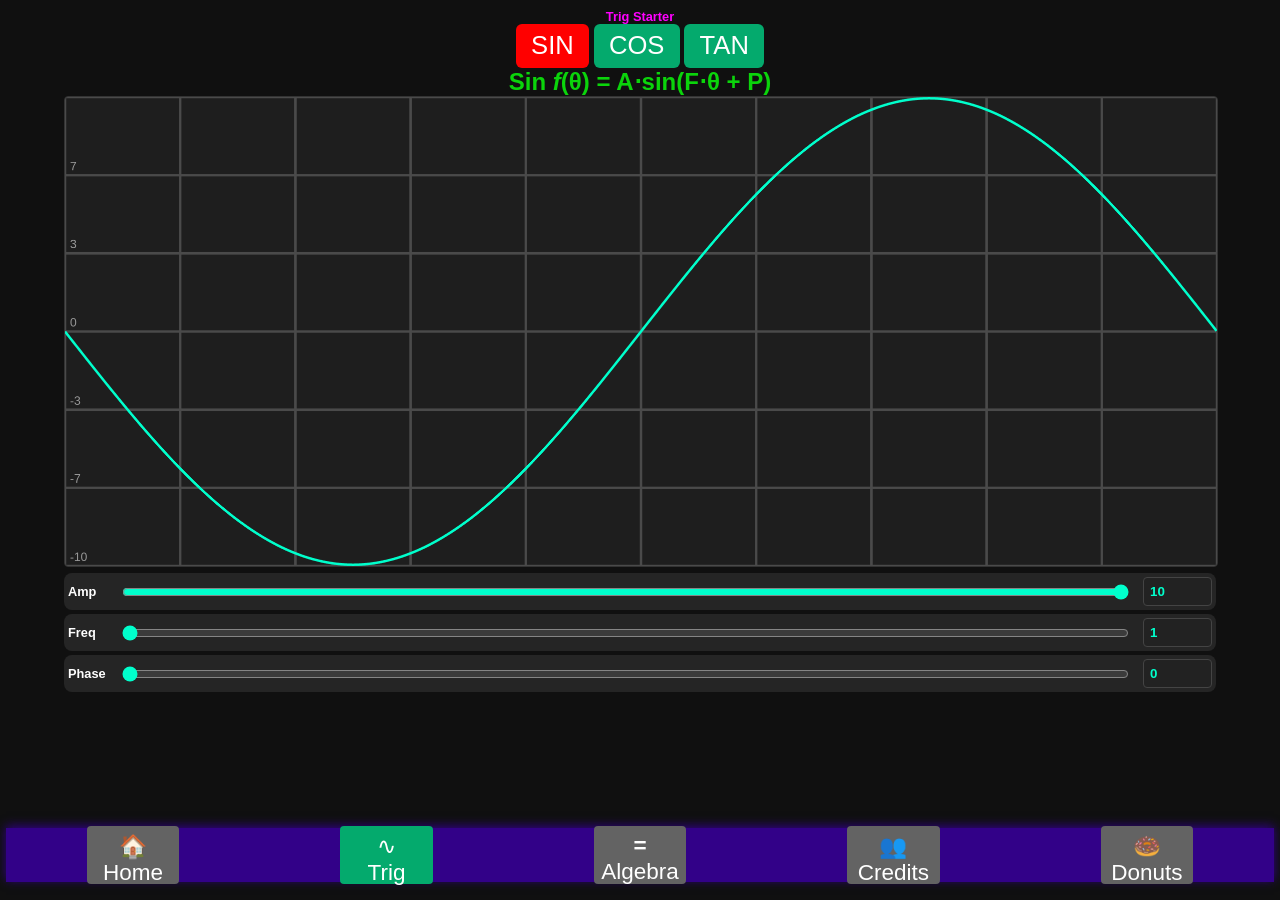
<file: trig.html>
<!DOCTYPE html>
<html lang="en">
<head>
    <title>Trig</title>
    <!-- Google tag (gtag.js) -->
    <script async src="https://www.googletagmanager.com/gtag/js?id=G-9LNR4QVPXC"></script>
    <script>
    window.dataLayer = window.dataLayer || [];
    function gtag(){dataLayer.push(arguments);}
    gtag('js', new Date());

    gtag('config', 'G-9LNR4QVPXC');
    </script>

    <meta charset="UTF-8">
    <meta name="viewport" content="width=device-width, initial-scale=1.0">
    <link rel="stylesheet" href="style.css"> <!-- Link to your single CSS file -->
    <style>
        .custom-btn {
        background-color: #04AA6D; /* Green background */
        border: 3px;
        color: white;
        padding: 0.6vw 1.2vw;
        text-align: center;
        font-size: 2vw;
        cursor: pointer;
        border-radius: 6px; /* Rounded corners */
        }
        .custom-btn.hover { background-color: #015f3d; }

        .custom-btn.active { background-color: #ff0000; }
        .trigcontainer {
            /* background: #f30404; */
            width: 90vw;
            height: 68vh;
            /* max-width: 760px;
            max-height: 500px; */
            text-align: center;
            margin: 0 auto;
            /* height: -webkit-fill-available; */
        }
        canvas {
            background: #1e1e1e;
            border-radius: 4px;
            width: 100%;
            height: auto;
            border: 1px solid #333;
        }
        .controls {
            margin-top: 2px;
            display: grid;
            gap: 4px;
        }
        .control-group {
            display: flex;
            align-items: center;
            gap: 12px;
            background: #252525;
            padding: 4px;
            border-radius: 8px;
        }
        label { font-size: 0.8rem; font-weight: 600; color: #888; width: 40px; text-align: left; }
        input[type="number"] {
            width: 55px;
            background: #222222;
            border: 1px solid #444;
            color: #00ffcc;
            padding: 6px;
            border-radius: 4px;
            font-weight: bold;
        }
        input[type="range"] { flex-grow: 1; accent-color: #00ffcc; }
    </style>
</head>
<body>
    
    <nav class="navbar">
            <a id="HomeBTN"; href="index.html"><span>&#x1F3E0;<br></span><span>Home</span></a>
            <a id="TrigBTN"; href="trig.html"><span>&#x223F;<br></span><span>Trig</span></a>
            <a id="AlgebraBTN"; href="algebra.html"><span><strong>=</strong><br></span><span>Algebra</span></a>
            <a id="CreditsBTN"; href="credits.html"><span>&#x1F465;</span><span>Credits</span></a>
            <a id="DonutsBTN"; href="donuts.html" class="active"><span>&#x1F369;</span><span>Donuts</span></a>
    </nav>

    <h1 id="trigtitle"; style="color: #ff00ff; text-align: center; font-weight: 900; margin-bottom: 0; font-size: 0.8rem;">Trig Starter</h1>

<div id="trigcontainer"; class="trigcontainer">
    <button class="custom-btn active"; id="SinButton" onclick="toggleActive(this)">SIN</button>
    <button class="custom-btn"; id="CosButton" onclick="toggleActive(this)">COS</button>
    <button class="custom-btn"; id="TanButton" onclick="toggleActive(this)">TAN</button>
    <h2 id="trigformula"; style="color: #0bd40b; margin-top: 0; margin-bottom: 0;">Sin <i>f</i>(&theta;) =  A&sdot;sin(F&sdot;&theta; + P)</h2>
    <canvas id="graph"></canvas>
    <div id="wavecontrols"; class="controls">
        <div  id="ampcontrol"; class="control-group">
            <label style="color: white;">Amp</label>
            <input type="range" id="ampSlider" min="0" max="10" value="10">
            <input type="number" id="ampInput" value="10">
        </div>
        <div id="freqcontrol"; class="control-group">
            <label style="color: white;">Freq</label>
            <input type="range" id="freqSlider" min="1" max="20" step="0.1" value="1">
            <input type="number" id="freqInput" value="1">
        </div>
        <div  id="phasecontrol"; class="control-group">
            <label style="color: white;">Phase</label>
            <input type="range" id="phaseSlider" min="0" max="20" step="0.1" value="0">
            <input type="number" id="phaseInput" value="0">
        </div>
    </div>
</div>

<script>

    document.querySelector(".active")?.classList.remove("active");
    document.querySelector("a#TrigBTN").classList.add("active");

    function getDeviceType() {
        const width = window.innerWidth;
        const height = window.innerHeight;
        const isTouch = navigator.maxTouchPoints > 0;
        const isCoarse = window.matchMedia("(pointer: coarse)").matches;

        if (isTouch && isCoarse) {
            if (width < 768){
                return 'mobile';
            } else {
                return 'tablet';
            }
        }
        return 'desktop/laptop';
    }
    function getDeviceOrientation() {
        const isPortrait = window.matchMedia("(orientation: portrait)").matches;  
        return isPortrait ? "Portrait" : "Landscape";  
    }


    var activebutton = "SIN";
    function toggleActive(button) {
        const buttonIds = ["SinButton", "CosButton", "TanButton"];
        buttonIds.forEach(id => {
            document.getElementById(id).style.backgroundColor = "#04AA6D";
        });
        button.classList.toggle('active');
        button.style.backgroundColor = "#ff0000";
        if (button.id == "SinButton") {
            //console.log("SIN button clicked");
            activebutton = "SIN";
            document.getElementById("trigformula").innerHTML = "Sin <i>f</i>(&theta;) =  A&sdot;sin(F&sdot;&theta; + P)";
            resize();
        } else if (button.id == "CosButton") {
            //console.log("COS button button clicked");
            activebutton = "COS";
            document.getElementById("trigformula").innerHTML = "Cos <i>f</i>(&theta;) =  A&sdot;cos(F&sdot;&theta; + P)";
            resize();
        } else if (button.id == "TanButton") {
            //console.log("COS button button clicked");
            activebutton = "TAN";
            document.getElementById("trigformula").innerHTML = "Tan <i>f</i>(&theta;) =  A&sdot;tan(F&sdot;&theta; + P)";
            resize();
        }
    }

    const canvas = document.getElementById('graph');
    const ctx = canvas.getContext('2d');
    //console.log("early on ctxcanvaswidth=%d ctxcanvasheight=%d", ctx.canvas.width, ctx.canvas.height);
    const controls = {
        amp: { s: document.getElementById('ampSlider'), n: document.getElementById('ampInput') },
        freq: { s: document.getElementById('freqSlider'), n: document.getElementById('freqInput') },
        phase: { s: document.getElementById('phaseSlider'), n: document.getElementById('phaseInput') }
    };
    const devicetype = getDeviceType();
    const orientation = getDeviceOrientation();
    const trigtitleheight = document.getElementById('trigtitle').offsetHeight;
    const trigformulaheight = document.getElementById('trigformula').offsetHeight;
    const SinButtonheight = document.getElementById('SinButton').offsetHeight;
    const trigcontainerheight = document.getElementById('trigcontainer').offsetHeight;
    const wavecontrolsheight = document.getElementById('wavecontrols').offsetHeight;
    const ampInputheight = document.getElementById('ampcontrol').offsetHeight;
    const freqInputheight = document.getElementById('freqcontrol').offsetHeight;
    const phaseInputheight = document.getElementById('phaseInput').offsetHeight;
    const navbarheight = document.getElementById('phaseInput').offsetHeight;
    //console.log("device=%s orientation=%s trigcontainerH=%d titleH=%d formulaH=%d sinbuttonH=%d", devicetype, orientation, trigcontainerheight, trigtitleheight, trigformulaheight, SinButtonheight);
    //console.log("wavecontrolsheight=%d ampInputheight=%d freqInputheight=%d phaseInputheight=%d navbarheight=%d", wavecontrolsheight, ampInputheight, freqInputheight, phaseInputheight, navbarheight);


    const ampslider = document.getElementById('ampSlider');
    const ampmax = ampslider.max;
    //console.log("amp max=%d", ampmax);
    let originalwidth = document.documentElement.clientWidth;
    let originalheight = document.documentElement.clientHeight;
    let w, h;
    let mobilelandscapeH = 50;
    let mobileH = 360;
    let largerH = 700;
    let extralargeH = 640;
    let tabletlandscapeH = 700;
    let tabletportraitH = 1100;
    let laptoplandscapeH = 640;
    let desktoplandscapeH = 940;
    let fixamp = 1.0;
    const mobileOrientationHeights = [700, 360];
    function resize() {
        const isPortrait = window.matchMedia("(orientation: portrait)").matches;
        //console.log(isPortrait);
        //console.log(isPortrait ? "Portrait" : "Landscape");
        if (isPortrait) {
            //console.log("isPortrait=%s height chosen=%d", isPortrait, mobileOrientationHeights[1]);
        }
        else {
            //console.log("isPortrait=%s height chosen=%d", isPortrait, mobileOrientationHeights[0]);
        }
        //console.log("in resize before assignment canvaswidth=%d canvasheight=%d canvasoffsetWidth=%d", canvas.width, canvas.height, canvas.offsetWidth);
        w = canvas.width = canvas.offsetWidth * 2;
        h = canvas.height = largerH;
        //console.log("originalwidth=%d originalheight=%d w=%d h=%d", originalwidth, originalheight, w, h);
        if (devicetype == 'mobile'){
            if (orientation == 'Portrait'){
                h = canvas.height = mobileH;
                fixamp = ( mobileH / mobileH );
            } else {
                h = canvas.height = mobilelandscapeH;
                fixamp = ( mobilelandscapeH / mobileH);
            }
        }
        if (devicetype == 'tablet') {
            if (orientation == 'Portrait') {
                h = canvas.height = tabletportraitH;
                fixamp = ( tabletportraitH / mobileH);
            } else {
                h = canvas.height = tabletlandscapeH;
                fixamp = ( tabletlandscapeH / mobileH);
            }
        }

        if (devicetype == 'desktop/laptop') {
            if (originalheight < 700){
                h = canvas.height = laptoplandscapeH;
                fixamp = ( laptoplandscapeH / mobileH);
            } else {
                h = canvas.height = desktoplandscapeH;
                fixamp = ( desktoplandscapeH / mobileH);
            }
        }
/*
        if (originalwidth < 680) {
            console.log("width less than 680 w=%d", originalwidth);
            if (isPortrait) {
                h = canvas.height = largerH;
                console.log("got in here portrait h=%d", h);
            } else {
                h = canvas.height = mobilelandscapeH;
                console.log("still mobile not portrait h=%d", h);
            }
        } else {
            console.log("width greater than 680 w=%d", originalwidth);
            if (isPortrait) {
                h = canvas.height = extralargeH;
                console.log("got in here portrait h=%d", h);
            } else {
                h = canvas.height = extralargeH;
                console.log("still mobile not portrait h=%d", h);
            }
        }
*/
        draw();
    }

    function update(key, val) {
        controls[key].s.value = val;
        controls[key].n.value = val;
        draw();
    }

    Object.keys(controls).forEach(key => {
        controls[key].s.oninput = (e) => update(key, e.target.value);
        controls[key].n.oninput = (e) => update(key, e.target.value);
    });

    function draw() {
        ctx.clearRect(0, 0, w, h);
        
        // Grid & Labels
        ctx.strokeStyle = '#4a4a4a';
        ctx.lineWidth = 5;
        ctx.fillStyle = '#999';
        ctx.font = '24px sans-serif';
        
        // vertical lines
        for(let i = 0; i <= 10; i++) {
            let x = (w/10) * i;
            ctx.beginPath(); ctx.moveTo(x, 0); ctx.lineTo(x, h); ctx.stroke();
        }

        // horizontal lines
        for(let i = 0; i <= 6; i++) {
            let y = (h/6) * i;
            let num = 10 - ((ampmax / 3) * i);
            ctx.beginPath(); ctx.moveTo(0, y); ctx.lineTo(w, y); ctx.stroke();
            //ctx.fillText(Math.round(h/2 - y), 10, y - 10);
            ctx.fillText(Math.round(num), 10, y - 10);
        }
        const isPortrait = window.matchMedia("(orientation: portrait)").matches;
        // Sine Wave
        let ampscale = 17.9;
        //console.log("in draw isPortrait=%s canvaswidth=%d w=%d h=%d", isPortrait, canvas.width, w, h);
        if (canvas.width > 600) {
            //console.log("in ampscale fix isPortrait=%s width=%d", isPortrait, w);
/*
            let fixamp = ( largerH / mobileH);
            if (!isPortrait && h < 400 ) {
                fixamp = 1.0 * ( mobilelandscapeH / mobileH);
                console.log("got here fixamp=%f", fixamp);
            } else {
                fixamp = 1.0 * ( extralargeH / mobileH);
            }
*/
            ampscale = ampscale * fixamp;
        }
        const a = parseFloat(controls.amp.n.value) * ampscale;
        const f = parseFloat(controls.freq.n.value) * 1.0;
        let p = 0;
        //console.log(activebutton);
        if (activebutton == "SIN" || activebutton == "TAN") {
            //console.log("SIN button here");
            p = parseFloat(controls.phase.n.value) * 1.0;    
        } else {
            //console.log("COS button here");
            p = (parseFloat(controls.phase.n.value) * 1.0) + Math.PI;
        }
        
        const step = f * ((2.0 * Math.PI) / w);
        //console.log("w=%f freq=%f phase=%f step=%f PI=%f", w,f,p,step, Math.PI);

        ctx.beginPath();
        ctx.strokeStyle = '#00ffcc';
        ctx.lineWidth = 5;
        for (let x = 0; x < w; x++) {
            const xUnit = x * step;
            let y = 0;
            //console.log("inside %s", activebutton);
            if (activebutton == "SIN") {
                //console.log("inside sin side of if %s p=%f", activebutton, p);
                y = h/2 + Math.sin((xUnit) + p) * a;
            }
            if (activebutton == "COS") {
                //console.log("inside sin side of if %s p=%f", activebutton, p);
                y = h/2 + Math.cos((xUnit) + p) * a;
                console.log("inside COS side xunit=%f y=%f", xUnit, y);
            }
            if (activebutton == "TAN") {
                //console.log("inside sin side of if %s p=%f", activebutton, p);
                y = h/2 + Math.tan((xUnit) + p) * (a/10.0);
                console.log("inside TAN side xunit=%f y=%f", xUnit, y);
            }
            x === 0 ? ctx.moveTo(x, y) : ctx.lineTo(x, y);
        }
        ctx.stroke();
    }

    window.onresize = resize;
    resize();
    window.addEventListener('load', () => {
        // Get the updated viewport dimensions
        originalwidth = window.innerWidth;
        originalheight = window.innerHeight;
        //window.scrollTo(0, 0);
        //console.log(`Document loaded: ${originalwidth}x${originalheight}`);
    });
    window.addEventListener('orientationchange', () => {
    // Get the updated viewport dimensions
    location.reload();
    originalwidth = window.innerWidth;
    originalheight = window.innerHeight;
    
    //console.log(`orientationchange called: ${originalwidth}x${originalheight}`);
    });
</script>
</body>
</html>
</file>
<file: style.css>
/* style.css */
body {
    margin: 0;
    font-family: Arial, sans-serif;
    -webkit-text-size-adjust: 100%;
    background-color: #101010;
}
h1 { font-size: clamp(1.5rem, 4.5vw + 1.5rem, 6.0vw); }
p { font-size: clamp(1rem, 1.5vw + 1rem, 3.0vw); }
.navbar {
    position: fixed;
    bottom: 2vh;
    width: 99%;
    left: 0;
    right: 0;
    margin: 0 auto;
    height: 6.0vh;
    background: #320188;
    display: flex;
    justify-content: space-around;
    align-items: center;
    box-shadow: 0 -2px 10px rgba(50, 01, 136, 0.99);
    z-index: 1000;
}

.navbar a {
    color: white;
    text-decoration: none;
    width: 10vh;
    height: 5.0vh;
    font-size: 2.5vh;
    padding: 0.7vh 0.1vw;
    margin: 0 1.5vw;
    display: flex;
    flex-direction: column;
    align-items: center;
    background-color: #636363;
    border-radius: 4px;
    transition: background-color 0.3s;
}

.navbar a:hover {
    background-color: #555;
}

.navbar a.active {
    background-color: #04AA6D;
}
</file>
